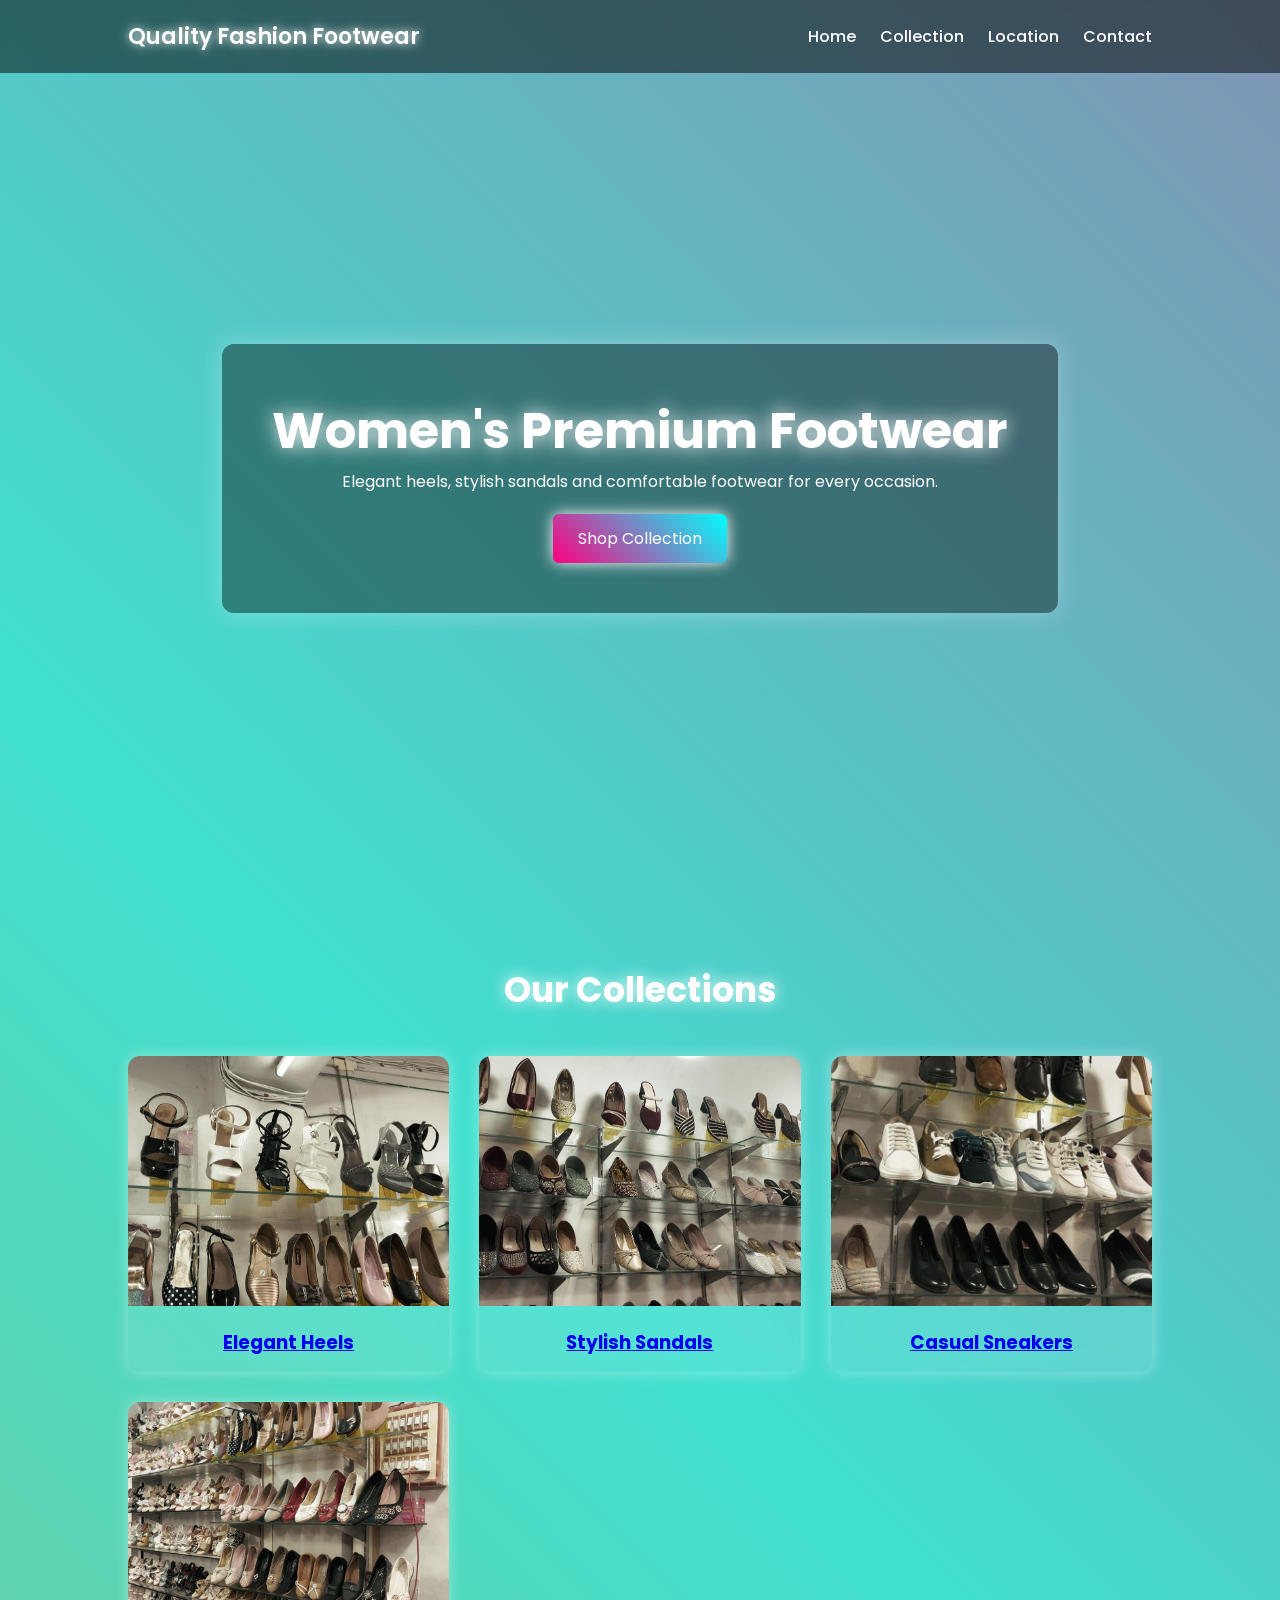
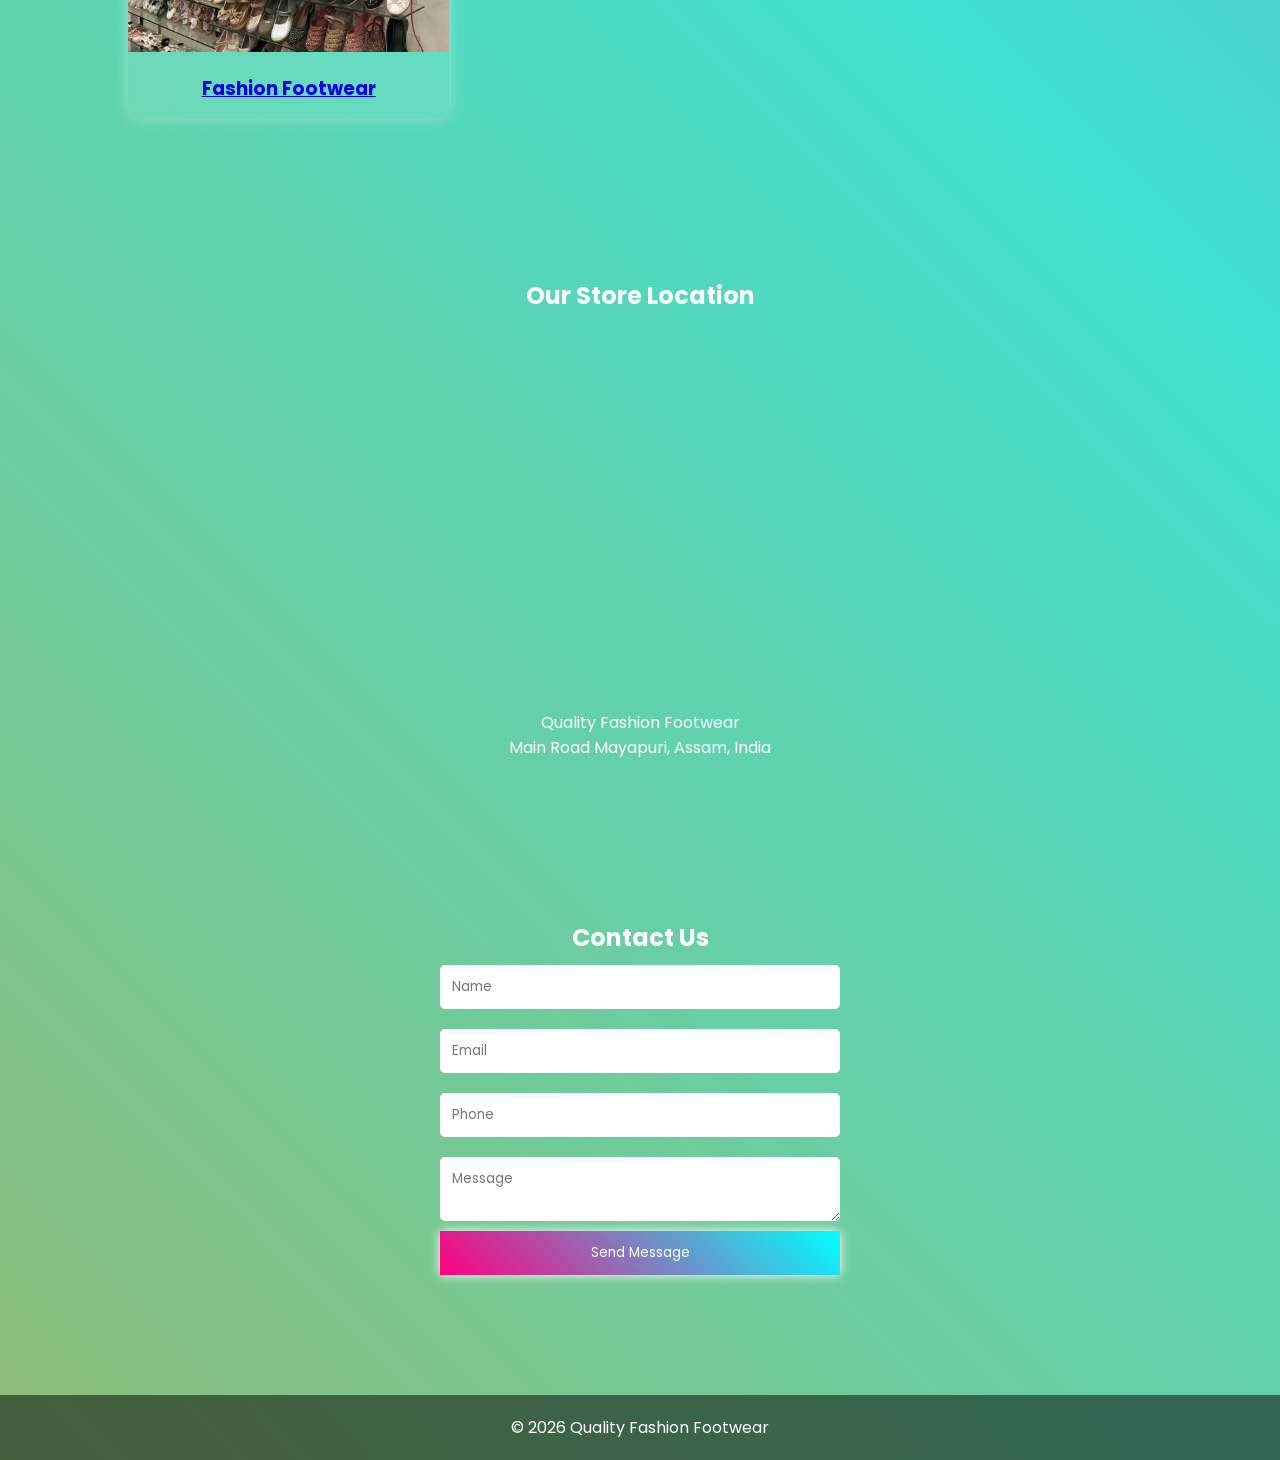
<file: index.html>
<!DOCTYPE html>
<html lang="en">

<head>
<meta charset="UTF-8">
<meta name="viewport" content="width=device-width, initial-scale=1.0">

<title>Quality Fashion Footwear</title>

<link rel="stylesheet" href="style.css">

<link href="https://fonts.googleapis.com/css2?family=Poppins:wght@300;400;600&display=swap" rel="stylesheet">

</head>

<body>


<header>

<div class="logo">Quality Fashion Footwear</div>

<nav>
<a href="#home">Home</a>
<a href="#collection">Collection</a>
<a href="#location">Location</a>
<a href="#contact">Contact</a>
</nav>

</header>



<!-- HERO -->

<section id="home" class="hero">

<div class="hero-text">

<h1>Women's Premium Footwear</h1>

<p>
Elegant heels, stylish sandals and comfortable footwear for every occasion.
</p>

<a href="#collection" class="btn">Shop Collection</a>

</div>

</section>



<!-- COLLECTION -->

<section id="collection" class="collection">

<h2>Our Collections</h2>

<div class="grid">

<a href="heels.html" class="product">
<img src="a.png">
<h3>Elegant Heels</h3>
</a>

<a href="sandals.html" class="product">
<img src="b.png">
<h3>Stylish Sandals</h3>
</a>

<a href="casual.html" class="product">
<img src="c.png">
<h3>Casual Sneakers</h3>
</a>

<a href="fashion.html" class="product">
<img src="d.png">
<h3>Fashion Footwear</h3>
</a>

</div>

</section>



<!-- LOCATION -->

<section id="location">

<h2>Our Store Location</h2>

<iframe src="https://www.google.com/maps/embed?pb=!1m18!1m12!1m3!1d223.21138600366834!2d90.55826026564142!3d26.475637000454853!2m3!1f0!2f0!3f0!3m2!1i1024!2i768!4f13.1!3m3!1m2!1s0x3758feffb17b1547%3A0xfe1bb0df3f7bc423!2sQuality%20fashion%20footwear!5e0!3m2!1sen!2sin!4v1773648506595!5m2!1sen!2sin" width="600" height="450" style="border:0;" allowfullscreen="" loading="lazy" referrerpolicy="no-referrer-when-downgrade">

</iframe>

<p>
Quality Fashion Footwear<br>
Main Road Mayapuri, Assam, India
</p>

</section>



<!-- CONTACT -->

<section id="contact">

<h2>Contact Us</h2>

<form>

<input type="text" placeholder="Name" required>

<input type="email" placeholder="Email" required>

<input type="tel" placeholder="Phone">

<textarea placeholder="Message"></textarea>

<button type="submit">Send Message</button>

</form>

</section>



<footer>

<p>© 2026 Quality Fashion Footwear</p>

</footer>

</body>
</html>
</file>
<file: style.css>
*{
margin:0;
padding:0;
box-sizing:border-box;
font-family:Poppins;
}

body{

background: linear-gradient(
45deg,
#ff0080,
#ff8c00,
#40e0d0,
#ff0080
);

background-size:400% 400%;
animation:bgmove 10s infinite linear;

color:white;

}


/* BACKGROUND ANIMATION */

@keyframes bgmove{

0%{background-position:0% 50%;}
50%{background-position:100% 50%;}
100%{background-position:0% 50%;}

}


/* HEADER */

header{

display:flex;
justify-content:space-between;
align-items:center;

padding:20px 10%;

background:rgba(0,0,0,0.5);
backdrop-filter:blur(10px);

}

.logo{

font-size:22px;
font-weight:600;

text-shadow:0 0 10px #fff;

}

nav a{

margin-left:20px;
text-decoration:none;
color:white;
font-weight:500;

}

nav a:hover{

color:#fff;
text-shadow:0 0 10px cyan;

}



/* HERO */

.hero{

height:90vh;

display:flex;

align-items:center;

justify-content:center;

text-align:center;

}

.hero-text{

background:rgba(0,0,0,0.4);

padding:50px;

border-radius:12px;

box-shadow:0 0 25px rgba(255,255,255,0.3);

}

.hero h1{

font-size:50px;

text-shadow:0 0 20px #fff;

}

.btn{

display:inline-block;

margin-top:20px;

padding:12px 25px;

background:linear-gradient(45deg,#ff0080,#00ffff);

border-radius:6px;

text-decoration:none;

color:white;

box-shadow:0 0 15px #fff;

}



/* COLLECTION */

.collection{

padding:80px 10%;

text-align:center;

}

.collection h2{

font-size:35px;

margin-bottom:40px;

text-shadow:0 0 15px #fff;

}

.grid{

display:grid;

grid-template-columns:repeat(auto-fit,minmax(250px,1fr));

gap:30px;

}

.product{

background:rgba(255,255,255,0.1);

backdrop-filter:blur(10px);

border-radius:12px;

overflow:hidden;

transition:0.4s;

box-shadow:0 0 15px rgba(255,255,255,0.4);

}

.product img{

width:100%;

height:250px;

object-fit:cover;

}

.product h3{

padding:15px;

}

.product:hover{

transform:scale(1.05);

box-shadow:0 0 25px cyan;

}



/* LOCATION */

#location{

padding:80px 10%;

text-align:center;

}

iframe{

width:100%;

height:350px;

border:none;

margin:20px 0;

border-radius:10px;

}



/* CONTACT */

#contact{

padding:80px 10%;

text-align:center;

}

form{

max-width:400px;

margin:auto;

display:flex;

flex-direction:column;

}

input,textarea{

margin:10px 0;

padding:12px;

border:none;

border-radius:5px;

}

button{

padding:12px;

background:linear-gradient(45deg,#ff0080,#00ffff);

border:none;

color:white;

cursor:pointer;

box-shadow:0 0 10px white;

}



/* FOOTER */

footer{

text-align:center;

padding:20px;

background:rgba(0,0,0,0.5);

margin-top:40px;

}
</file>
